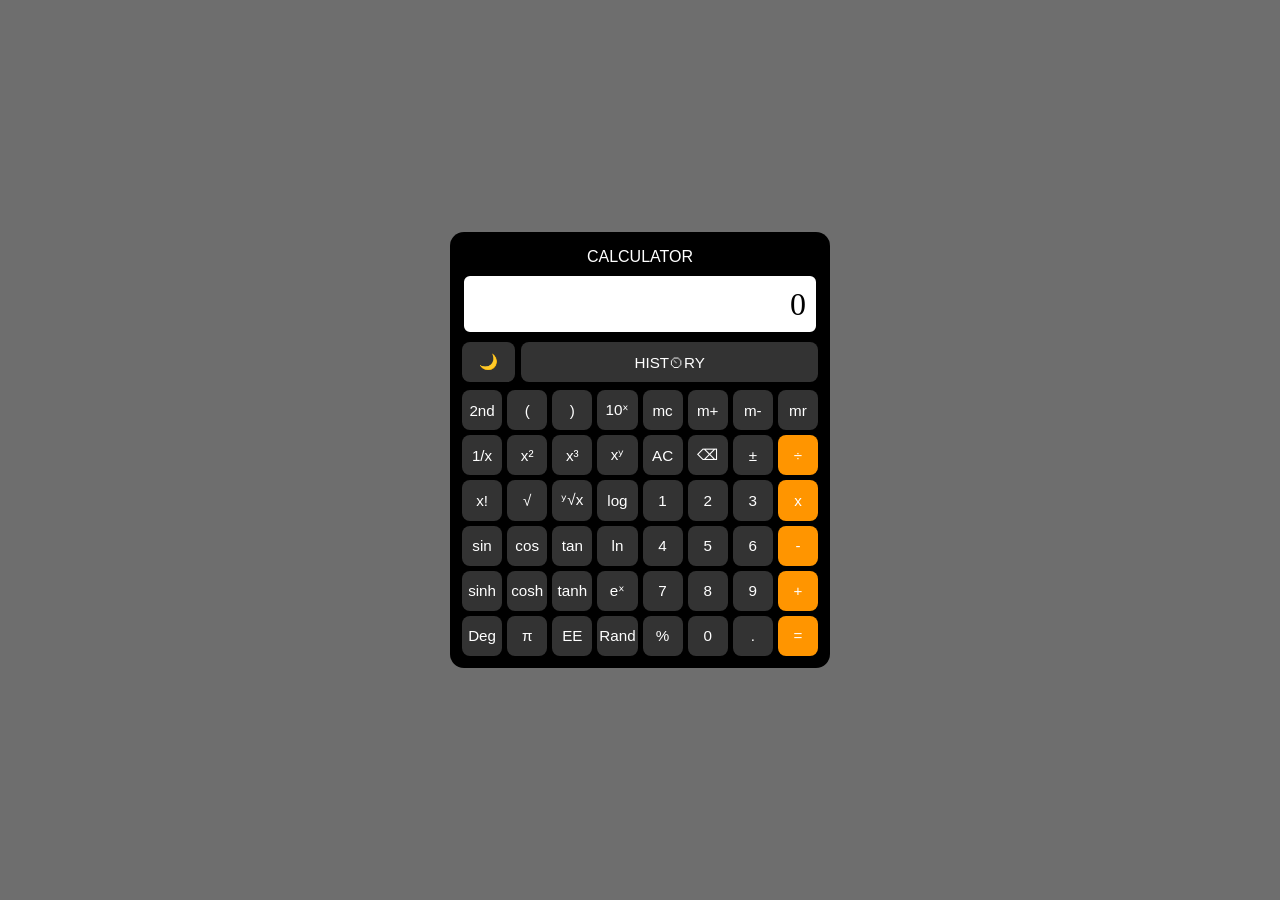
<file: index.html>
<!DOCTYPE html>
<html>
    <head>
        <meta charset="UTF-8">
        <meta name="viewport" content="width=device-width, initial-scale=1, maximum-scale=1">
        <title>CALCULATOR</title>
        <link rel="stylesheet" href="style.css">
    </head>
    <body>
        <div id="calculator">
            <p>CALCULATOR</p>

            <div id="display">0</div>

            <div class="top-row">
                <button id="theme-toggle" data-key="theme-toggle">🌙</button>
                <button id="history" data-key="history">HIST⏲RY</button>
            </div>

            <div class="keys">
                <button data-key="second">2nd</button>
                <button data-key="paren-open">(</button>
                <button data-key="paren-close">)</button>
                <button data-key="pow10">10ˣ</button>
                <button data-key="mc">mc</button>
                <button data-key="m-plus">m+</button>
                <button data-key="m-minus">m-</button>
                <button data-key="mr">mr</button>

                <button data-key="recip">1/x</button>
                <button data-key="square">x²</button>
                <button data-key="cube">x³</button>
                <button data-key="pow">xʸ</button>
                <button data-key="ac">AC</button>
                <button data-key="back">⌫</button>
                <button data-key="negate">±</button>
                <button class="op" data-key="div">÷</button>

                <button data-key="fact">x!</button>
                <button data-key="sqrt">√</button>
                <button data-key="yroot">ʸ√x</button>
                <button data-key="log">log</button>
                <button data-key="1">1</button>
                <button data-key="2">2</button>
                <button data-key="3">3</button>
                <button class="op" data-key="mul">x</button>

                <button data-key="sin">sin</button>
                <button data-key="cos">cos</button>
                <button data-key="tan">tan</button>
                <button data-key="ln">ln</button>
                <button data-key="4">4</button>
                <button data-key="5">5</button>
                <button data-key="6">6</button>
                <button class="op" data-key="sub">-</button>

                <button data-key="sinh">sinh</button>
                <button data-key="cosh">cosh</button>
                <button data-key="tanh">tanh</button>
                <button data-key="exp">eˣ</button>
                <button data-key="7">7</button>
                <button data-key="8">8</button>
                <button data-key="9">9</button>
                <button class="op" data-key="add">+</button>

                <button data-key="deg">Deg</button>
                <button data-key="pi">π</button>
                <button data-key="ee">EE</button>
                <button data-key="rand">Rand</button>
                <button data-key="percent">%</button>
                <button data-key="0">0</button>
                <button data-key="decimal">.</button>
                <button class="op equals" data-key="equals">=</button>
            </div>
        </div>
        <div id="history-overlay" class="hidden">
            <div id="history-panel">
                <div id="history-panel-header">
                    <span>History</span>
                    <div class="history-header-actions">
                        <button data-key="history-clear" title="Clear history">🗑</button>
                        <button data-key="history-close" title="Close">✕</button>
                    </div>
                </div>
                <ul id="history-list"></ul>
            </div>
        </div>

    <script src="app.js"></script>
    </body>
</html>
</file>
<file: style.css>
:root {
    --page-bg: #6e6e6e;
    --calc-bg: #000000;
    --btn-bg: #333333;
    --btn-fg: #ffffff;
    --op-bg: #ff9500;
    --op-fg: #ffffff;
    --display-bg: #ffffff;
    --display-fg: #000000;
    --panel-bg: #1a1a1a;
    --panel-fg: #ffffff;
    --panel-border: #444444;
}

:root[data-theme="light"] {
    --page-bg: #c9c9c9;
    --calc-bg: #ececec;
    --btn-bg: #ffffff;
    --btn-fg: #111111;
    --op-bg: #ff9500;
    --op-fg: #ffffff;
    --display-bg: #ffffff;
    --display-fg: #000000;
    --panel-bg: #ffffff;
    --panel-fg: #111111;
    --panel-border: #dddddd;
}

* {
    box-sizing: border-box;
}

body {
    background: var(--page-bg);
    display: flex;
    justify-content: center;
    align-items: center;
    min-height: 100vh;
    margin: 0;
    padding: 12px;
}

#calculator {
    background: var(--calc-bg);
    border-radius: 14px;
    padding: 12px;
    width: min(94vw, 380px);
    max-width: 100%;
}

p {
    font-family: algerian, sans-serif;
    color: var(--btn-fg);
    text-align: center;
    margin: 4px 0 8px;
}

#display {
    width: 100%;
    height: 60px;
    background: var(--display-bg);
    color: var(--display-fg);
    border: 2px solid black;
    font-size: clamp(1.3rem, 6vw, 2rem);
    text-align: right;
    padding: 0 10px;
    box-sizing: border-box;
    border-radius: 8px;
    overflow-x: auto;
    white-space: nowrap;
    display: flex;
    align-items: center;
    justify-content: flex-end;
    margin-bottom: 8px;
    scrollbar-width: thin;
}

.top-row {
    display: flex;
    gap: 6px;
    margin-bottom: 8px;
}

#theme-toggle {
    flex: 0 0 auto;
    width: 15%;
    aspect-ratio: unset;
}

#history {
    flex: 1 1 auto;
    height: 100%;
}

.keys {
    display: grid;
    grid-template-columns: repeat(8, 1fr);
    gap: 5px;
}

button {
    background: var(--btn-bg);
    color: var(--btn-fg);
    border: none;
    border-radius: 8px;
    aspect-ratio: 1 / 1;
    width: 100%;
    font-size: clamp(0.65rem, 2.6vw, 0.95rem);
    cursor: pointer;
    transition: transform 0.08s ease, filter 0.08s ease;
    user-select: none;
    display: flex;
    align-items: center;
    justify-content: center;
    padding: 0;
}

button.op {
    background: var(--op-bg);
    color: var(--op-fg);
}

#theme-toggle,
#history {
    height: 40px;
    aspect-ratio: unset;
    border-radius: 8px;
}

button:active,
button.pressed {
    transform: scale(0.90);
    filter: brightness(0.75);
}

/* History popup */
#history-overlay {
    position: fixed;
    inset: 0;
    background: rgba(0, 0, 0, 0.6);
    display: flex;
    align-items: center;
    justify-content: center;
    z-index: 10;
    padding: 16px;
}

#history-overlay.hidden {
    display: none;
}

#history-panel {
    background: var(--panel-bg);
    color: var(--panel-fg);
    width: min(90vw, 300px);
    max-height: 70vh;
    border-radius: 10px;
    border: 1px solid var(--panel-border);
    display: flex;
    flex-direction: column;
    overflow: hidden;
}

#history-panel-header {
    display: flex;
    justify-content: space-between;
    align-items: center;
    padding: 10px 12px;
    border-bottom: 1px solid var(--panel-border);
    font-weight: bold;
}

.history-header-actions {
    display: flex;
    gap: 6px;
}

#history-panel-header button {
    width: 26px;
    height: 26px;
    aspect-ratio: unset;
    background: var(--btn-bg);
    color: var(--btn-fg);
    border: none;
    font-size: 0.8rem;
}

#history-list {
    list-style: none;
    margin: 0;
    padding: 8px 12px;
    overflow-y: auto;
    font-size: 0.9rem;
}

#history-list li {
    padding: 6px 0;
    border-bottom: 1px solid var(--panel-border);
    text-align: right;
    word-break: break-all;
}

#history-list li:last-child {
    border-bottom: none;
}

@media (max-width: 360px) {
    .keys {
        gap: 4px;
    }
    button {
        border-radius: 6px;
    }
}
</file>
